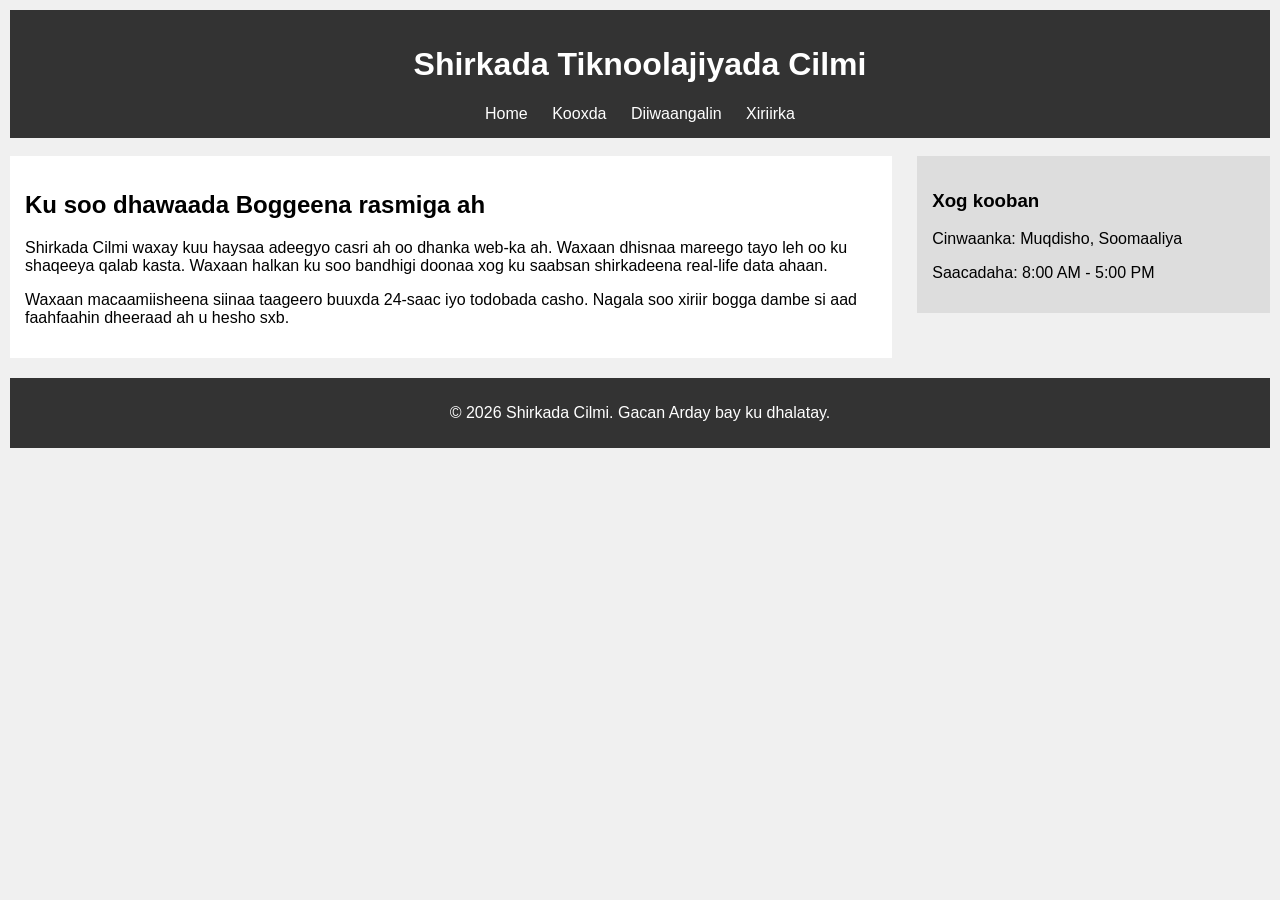
<file: index.html>
<!DOCTYPE html>
<html lang="so">
<head>
    <meta charset="UTF-8">
    <title>Hoyga - Shirkada Cilmi</title>
    <link rel="stylesheet" href="style.css">
</head>
<body>

    <header>
        <h1>Shirkada Tiknoolajiyada Cilmi</h1>
        <nav>
            <a href="index.html">Home</a>
            <a href="pagesteam.html">Kooxda</a>
            <a href="pagesregestrition.html">Diiwaangalin</a>
            <a href="pagescontact.html">Xiriirka</a>
        </nav>
    </header>

    <br>

    <div class="nadiifiye">
        <!-- Qaybta Bidix (Main Content) -->
        <div class="bidix-content">
            <h2>Ku soo dhawaada Boggeena rasmiga ah</h2>
            <p>Shirkada Cilmi waxay kuu haysaa adeegyo casri ah oo dhanka web-ka ah. Waxaan dhisnaa mareego tayo leh oo ku shaqeeya qalab kasta. Waxaan halkan ku soo bandhigi doonaa xog ku saabsan shirkadeena real-life data ahaan.</p>
            <p>Waxaan macaamiisheena siinaa taageero buuxda 24-saac iyo todobada casho. Nagala soo xiriir bogga dambe si aad faahfaahin dheeraad ah u hesho sxb.</p>
        </div>

        <!-- Qaybta Midig (Sidebar) -->
        <div class="midig-sidebar">
            <h3>Xog kooban</h3>
            <p>Cinwaanka: Muqdisho, Soomaaliya</p>
            <p>Saacadaha: 8:00 AM - 5:00 PM</p>
        </div>
    </div>

    <footer>
        <p>&copy; 2026 Shirkada Cilmi. Gacan Arday bay ku dhalatay.</p>
    </footer>

</body>
</html>
</file>
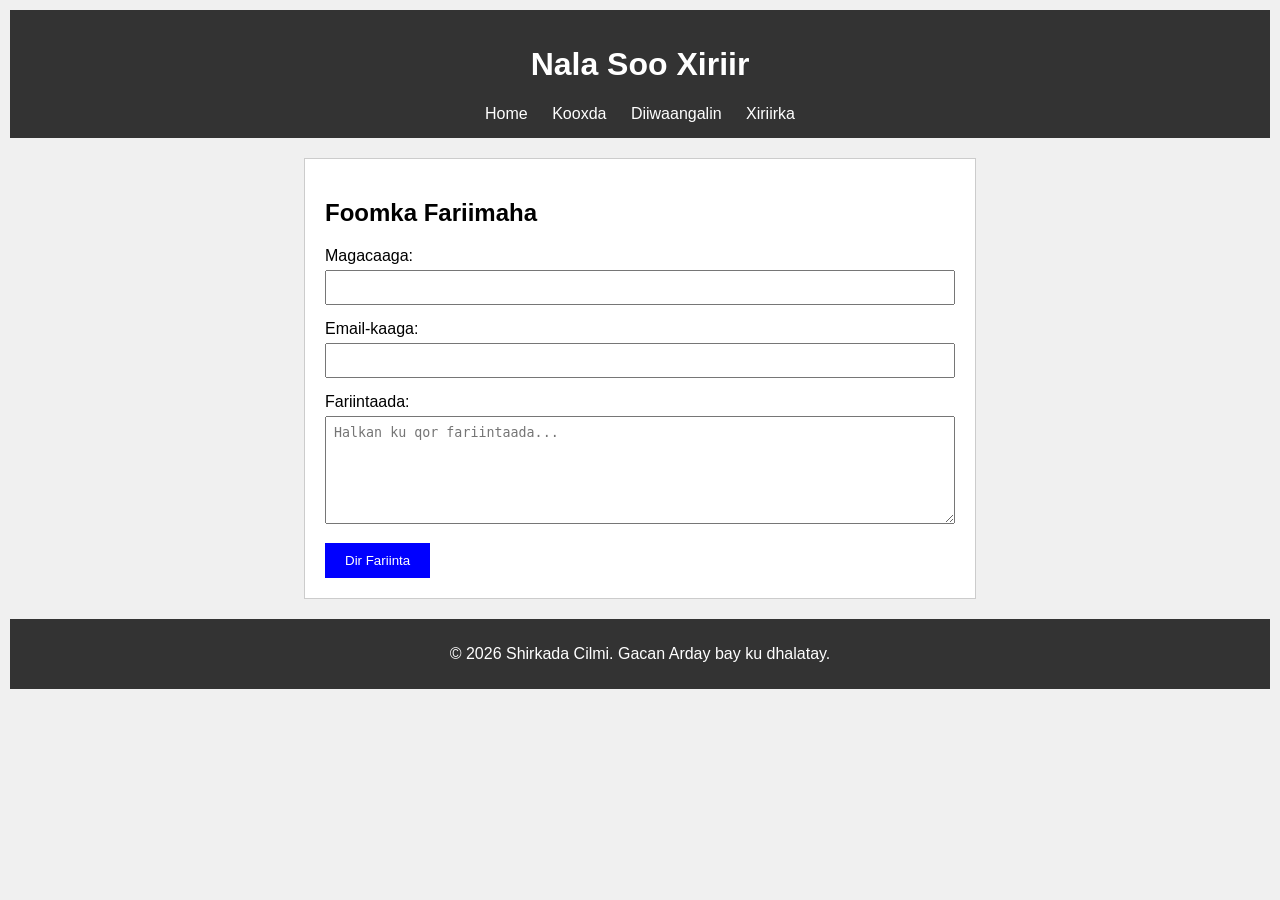
<file: pagescontact.html>
<!DOCTYPE html>
<html lang="so">
<head>
    <meta charset="UTF-8">
    <title>Xiriirka - Shirkada Cilmi</title>
    <link rel="stylesheet" href="style.css">
</head>
<body>

    <header>
        <h1>Nala Soo Xiriir</h1>
        <nav>
            <a href="index.html">Home</a>
            <a href="pagesteam.html">Kooxda</a>
            <a href="pagesregestrition.html">Diiwaangalin</a>
            <a href="pagescontact.html">Xiriirka</a>
        </nav>
    </header>

    <div class="foom-sanduq">
        <h2>Foomka Fariimaha</h2>
        <form>
            <div class="foom-line">
                <label>Magacaaga:</label>
                <input type="text" name="contact-name" required>
            </div>

            <div class="foom-line">
                <label>Email-kaaga:</label>
                <input type="email" name="contact-email" required>
            </div>

            <div class="foom-line">
                <label>Fariintaada:</label>
                <textarea name="fariinta" rows="6" placeholder="Halkan ku qor fariintaada..."></textarea>
            </div>

            <button type="submit" class="badhan">Dir Fariinta</button>
        </form>
    </div>

    <footer>
        <p>&copy; 2026 Shirkada Cilmi. Gacan Arday bay ku dhalatay.</p>
    </footer>

</body>
</html>
</file>
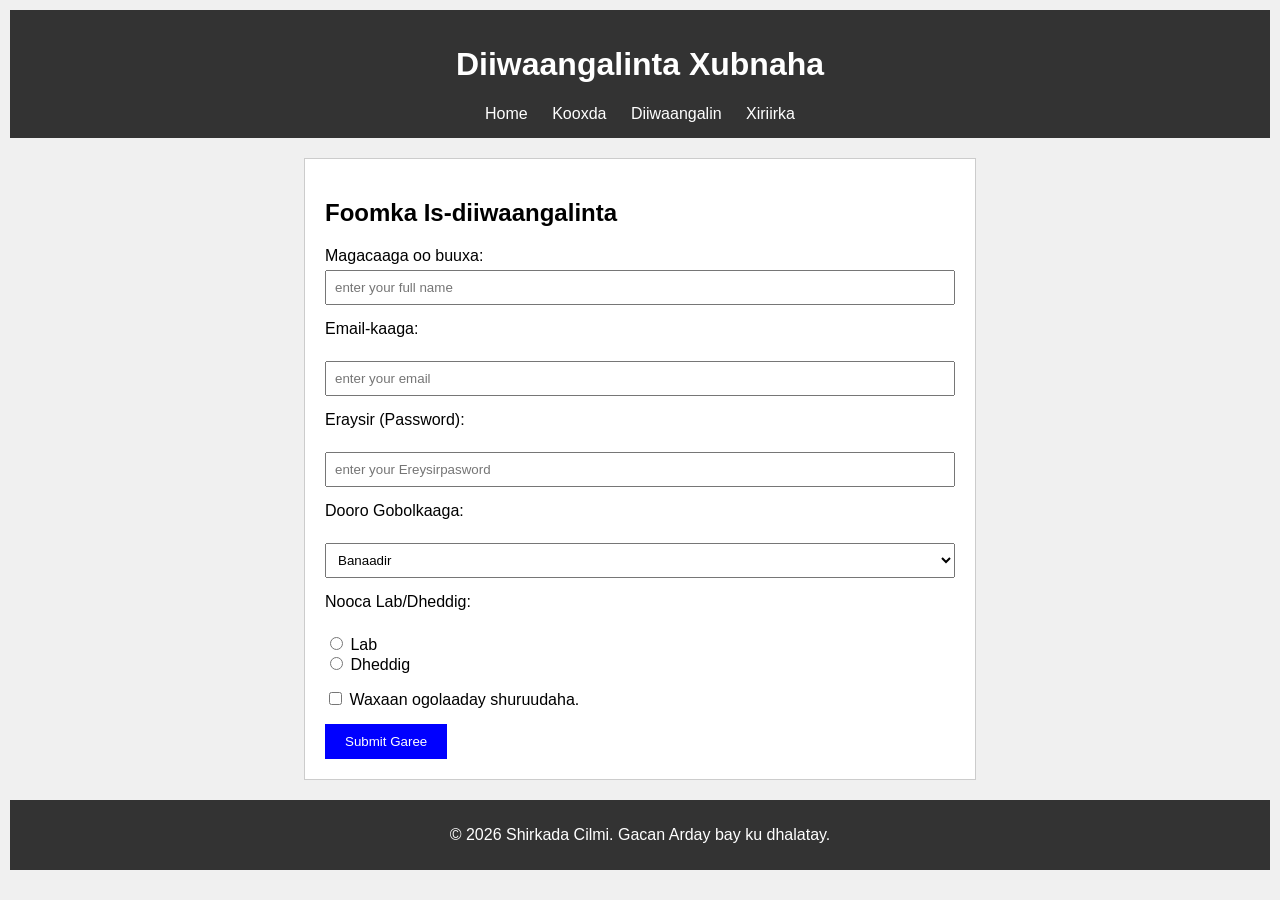
<file: pagesregestrition.html>
<!DOCTYPE html>
<html lang="so">
<head>
    <meta charset="UTF-8">
    <title>Diiwaangalin - Shirkada Cilmi</title>
    <link rel="stylesheet" href="style.css">
</head>
<body>

    <header>
        <h1>Diiwaangalinta Xubnaha</h1>
        <nav>
            <a href="index.html">Home</a>
            <a href="pagesteam.html">Kooxda</a>
            <a href="pagesregestrition.html">Diiwaangalin</a>
            <a href="pagescontact.html">Xiriirka</a>
        </nav>
    </header>

    <div class="foom-sanduq">
        <h2>Foomka Is-diiwaangalinta</h2>
        <form>
            <div class="foom-line">
                <label>Magacaaga oo buuxa:</label>
                <input type="text" name="magaca" required placeholder="enter your full name">
            </div>

            <div class="foom-line">
                <label>Email-kaaga:</label><br>
                <input type="email" name="email" required placeholder="enter your email">
            </div>

            <div class="foom-line">
                <label>Eraysir (Password):</label> <br>
                <input type="password" name="password" required placeholder="enter your Ereysirpasword">
            </div>

            <div class="foom-line">
                <label>Dooro Gobolkaaga:</label><br>
                <select name="gobolka" >
                    <option value="banaadir">Banaadir</option>
                    <option value="bari">Bari</option>
                    <option value="wogooyi">Woqooyi Galbeed</option>
                </select>
            </div>

            <div class="foom-line">
                <label>Nooca Lab/Dheddig:</label> <br>
                <input type="radio" id="rag" name="jinsi" value="lab"> <label style="display:inline" for="rag">Lab</label><br>
                <input type="radio" id="dheddig" name="jinsi" value="dheddig"> <label style="display:inline" for="dheddig">Dheddig</label>
            </div>

            <div class="foom-line">
                <input type="checkbox" id="ogolaansho" required>
                <label style="display:inline" for="ogolaansho">Waxaan ogolaaday shuruudaha.</label>
            </div>

            <button type="submit" class="badhan">Submit Garee</button>
        </form>
    </div>

    <footer>
        <p>&copy; 2026 Shirkada Cilmi. Gacan Arday bay ku dhalatay.</p>
    </footer>

</body>
</html>
</file>
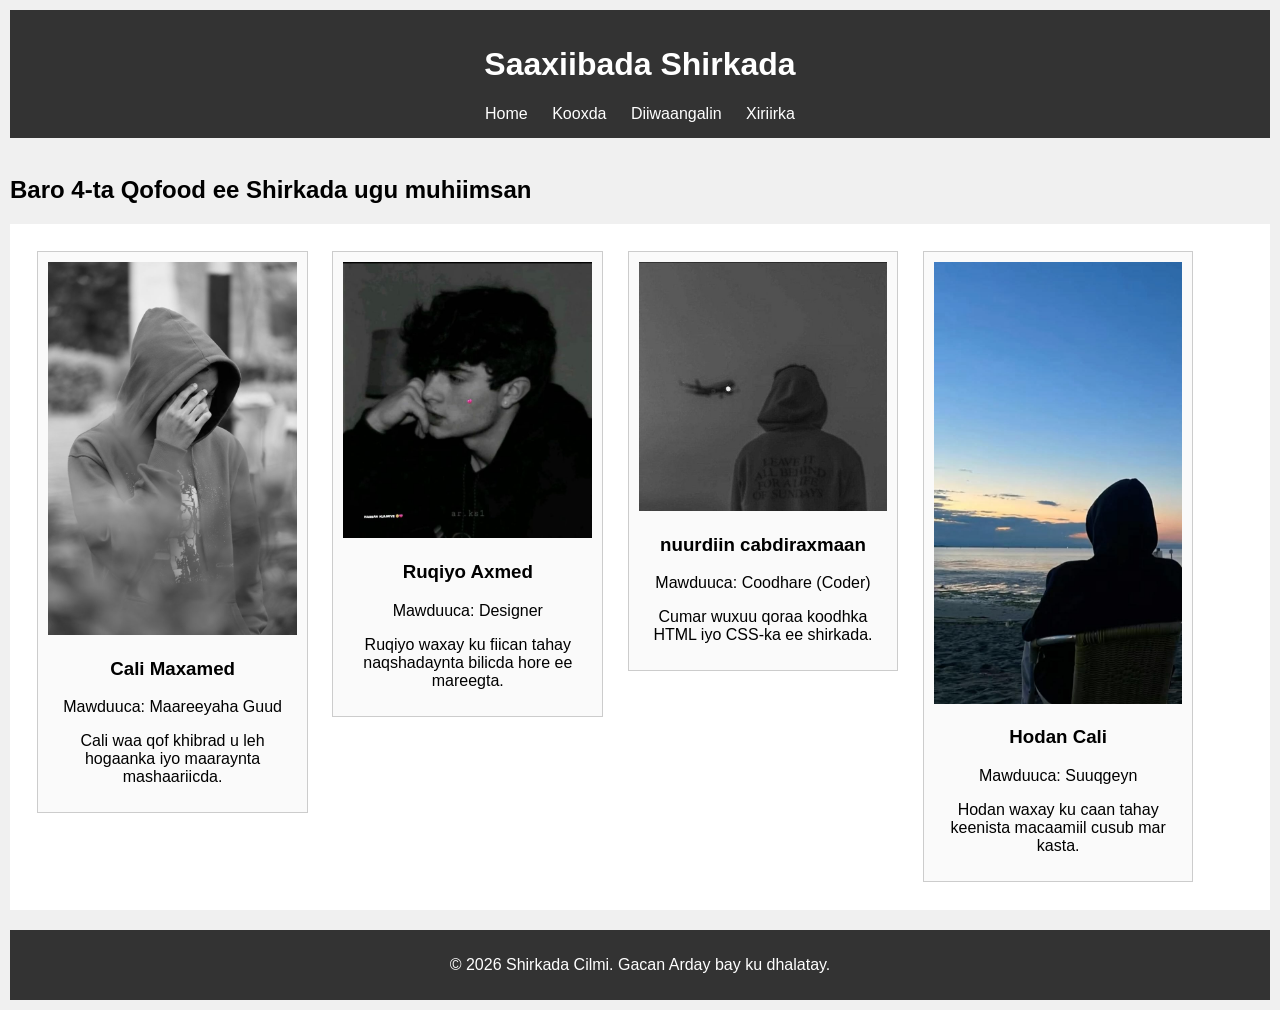
<file: pagesteam.html>
<!DOCTYPE html>
<html lang="so">
<head>
    <meta charset="UTF-8">
    <title>Kooxda - Shirkada Cilmi</title>
    <link rel="stylesheet" href="style.css">
</head>
<body>

    <header>
        <h1>Saaxiibada Shirkada</h1>
        <nav>
            <a href="index.html">Home</a>
            <a href="pagesteam.html">Kooxda</a>
            <a href="pagesregestrition.html">Diiwaangalin</a>
            <a href="pagescontact.html">Xiriirka</a>
        </nav>
    </header>

    <br>

    <h2>Baro 4-ta Qofood ee Shirkada ugu muhiimsan</h2>
    
    <div class="kooxda-container">
        
        <!-- Qofka 1aad -->
        <div class="qof-card">
            <img src="images/Person1.JPG" width="160px" alt="">
            <h3>Cali Maxamed</h3>
            <p>Mawduuca: Maareeyaha Guud</p>
            <p>Cali waa qof khibrad u leh hogaanka iyo maaraynta mashaariicda.</p>
        </div>

        <!-- Qofka 2aad -->
        <div class="qof-card">
            <img src="images/Person2.JPG" width="160px" alt=""w>
            <h3>Ruqiyo Axmed</h3>
            <p>Mawduuca: Designer</p>
            <p>Ruqiyo waxay ku fiican tahay naqshadaynta bilicda hore ee mareegta.</p>
        </div>

        <!-- Qofka 3aad -->
        <div class="qof-card">
            <img src="images/Person3.JPG" width="160px" alt="Sawirka Cumar">
            <h3>nuurdiin cabdiraxmaan</h3>
            <p>Mawduuca: Coodhare (Coder)</p>
            <p>Cumar wuxuu qoraa koodhka HTML iyo CSS-ka ee shirkada.</p>
        </div>

        <!-- Qofka 4aad -->
        <div class="qof-card">
            <img src="images/Person4.JPG" width="160px" alt="">
            <h3>Hodan Cali</h3>
            <p>Mawduuca: Suuqgeyn</p>
            <p>Hodan waxay ku caan tahay keenista macaamiil cusub mar kasta.</p>
        </div>

    </div>

    <footer>
        <p>&copy; 2026 Shirkada Cilmi. Gacan Arday bay ku dhalatay.</p>
    </footer>

</body>
</html>
</file>
<file: style.css>
/* Qaabaynta Guud */
body {
    font-family: Arial, sans-serif;
    background-color: #f0f0f0;
    margin: 10px;
    padding: 0;
}

header {
    background-color: #333;
    color: white;
    text-align: center;
    padding: 15px;
}

nav a {
    color: white;
    margin: 0 10px;
    text-decoration: none;
}

footer {
    background-color: #333;
    color: white;
    text-align: center;
    padding: 10px;
    margin-top: 20px;
    clear: both; /* Muhiim ah si uu hoos u dego */
}

/* Page 1: 2-Column Layout */
.bidix-content {
    float: left;
    width: 70%;
    background-color: white;
    padding: 15px;
    box-sizing: border-box;
}

.midig-sidebar {
    float: right;
    width: 28%;
    background-color: #ddd;
    padding: 15px;
    box-sizing: border-box;
}

.nadiifiye::after {
    content: "";
    clear: both;
    display: table;
}

/* Page 2: Team Page (Float & Overflow) */
.kooxda-container {
    overflow: auto; /* Xallinta dhibaatada float-ka */
    background-color: white;
    padding: 15px;
}

.qof-card {
    float: left;
    width: 22%;
    margin: 1%;
    border: 1px solid #ccc;
    padding: 10px;
    text-align: center;
    box-sizing: border-box;
    background-color: #fafafa;
}

.qof-card img {
    width: 100%;
    height: auto;
}

/* Page 3 & 4: Forms */
.foom-sanduq {
    background-color: white;
    width: 50%;
    margin: 20px auto;
    padding: 20px;
    border: 1px solid #ccc;
}

.foom-line {
    margin-bottom: 15px;
}

.foom-line label {
    display: block;
    margin-bottom: 5px;
}

.foom-line input[type="text"],
.foom-line input[type="email"],
.foom-line input[type="password"],
.foom-line select,
.foom-line textarea {
    width: 100%;
    padding: 8px;
    box-sizing: border-box;
}

.badhan {
    background-color: blue;
    color: white;
    padding: 10px 20px;
    border: none;
    cursor: pointer;
}
</file>
